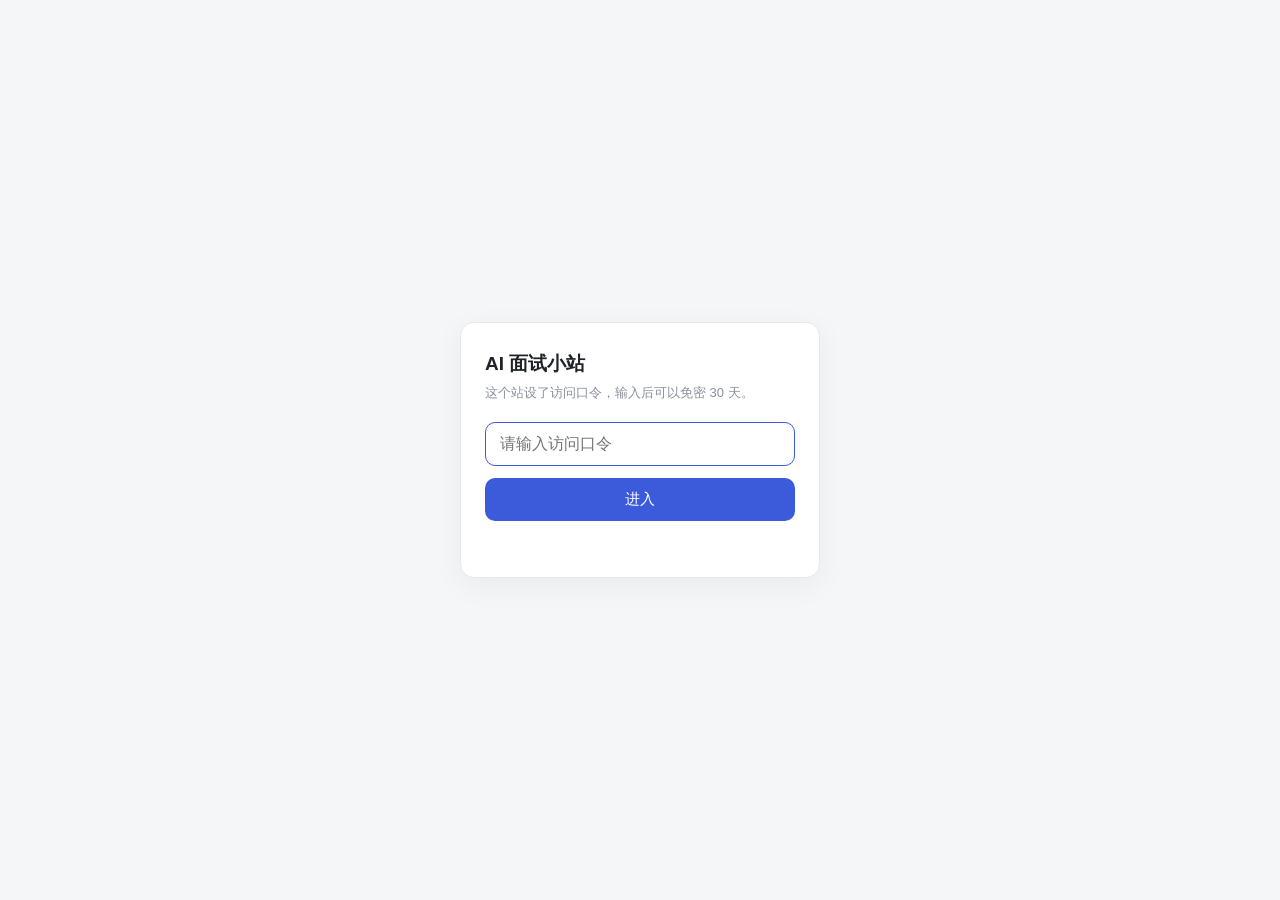
<file: src/main/resources/static/login.html>
<!DOCTYPE html>
<html lang="zh-CN">
<head>
  <meta charset="UTF-8">
  <meta name="viewport" content="width=device-width, initial-scale=1.0">
  <title>输入口令 · AI 面试小站</title>
  <link rel="manifest" href="manifest.json">
  <meta name="theme-color" content="#2f6df6">
  <link rel="apple-touch-icon" href="icon-192.png">
  <style>
    * { box-sizing: border-box; }
    body {
      margin: 0; min-height: 100vh; display: flex; align-items: center; justify-content: center;
      font-family: -apple-system, BlinkMacSystemFont, "Segoe UI", "PingFang SC", "Microsoft YaHei", sans-serif;
      background: #f5f6f8; color: #1f2329;
    }
    .box { background: #fff; border: 1px solid #e6e8eb; border-radius: 14px; padding: 28px 24px;
           width: min(92vw, 360px); box-shadow: 0 8px 30px rgba(0,0,0,.05); }
    h1 { font-size: 19px; margin: 0 0 6px; }
    p { color: #8a919c; font-size: 13px; margin: 0 0 18px; line-height: 1.6; }
    input { width: 100%; padding: 12px 14px; font-size: 16px; border: 1px solid #e6e8eb;
            border-radius: 10px; outline: none; }
    input:focus { border-color: #3b5bdb; }
    button { width: 100%; margin-top: 12px; padding: 12px; font-size: 15px; border: none;
             border-radius: 10px; background: #3b5bdb; color: #fff; cursor: pointer; }
    button:disabled { opacity: .5; }
    .err { color: #e5484d; font-size: 13px; margin-top: 10px; min-height: 18px; }
  </style>
</head>
<body>
  <div class="box">
    <h1>AI 面试小站</h1>
    <p>这个站设了访问口令，输入后可以免密 30 天。</p>
    <input id="pwd" type="password" placeholder="请输入访问口令" autocomplete="current-password" autofocus>
    <button id="btn">进入</button>
    <div class="err" id="err"></div>
  </div>

  <script>
    var btn = document.getElementById('btn');
    var pwd = document.getElementById('pwd');
    var err = document.getElementById('err');

    async function doLogin() {
      var value = pwd.value.trim();
      if (!value) { err.textContent = '口令不能为空'; return; }
      btn.disabled = true;
      btn.textContent = '验证中…';
      err.textContent = '';
      try {
        var res = await fetch('/api/login', {
          method: 'POST',
          headers: { 'Content-Type': 'application/json' },
          body: JSON.stringify({ password: value })
        });
        var body = null;
        try { body = await res.json(); } catch (e) { }
        if (res.ok && body && body.code === 0) {
          location.href = '/question.html';
        } else {
          err.textContent = (body && body.msg) || '验证失败，请重试';
          btn.disabled = false;
          btn.textContent = '进入';
        }
      } catch (e) {
        err.textContent = '网络错误：' + e.message;
        btn.disabled = false;
        btn.textContent = '进入';
      }
    }

    btn.addEventListener('click', doLogin);
    pwd.addEventListener('keydown', function (e) {
      if (e.key === 'Enter') doLogin();
    });
  </script>
</body>
</html>
</file>
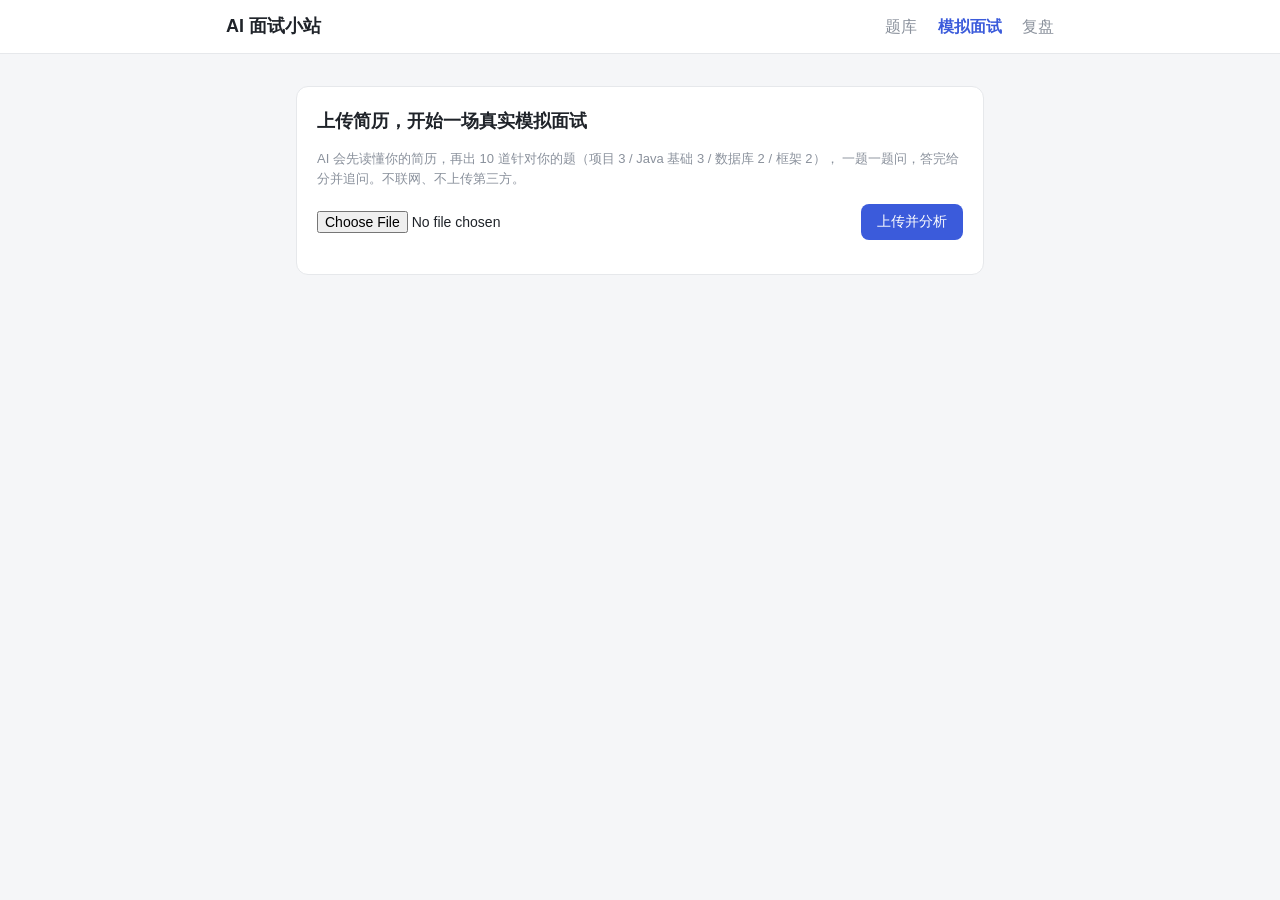
<file: src/main/resources/static/mock.html>
<!DOCTYPE html>
<html lang="zh-CN">
<head>
  <meta charset="UTF-8">
  <meta name="viewport" content="width=device-width, initial-scale=1.0">
  <title>模拟面试 · AI 面试小站</title>
  <link rel="stylesheet" href="style.css">
  <link rel="manifest" href="manifest.json">
  <meta name="theme-color" content="#2f6df6">
  <link rel="apple-touch-icon" href="icon-192.png">
  <meta name="apple-mobile-web-app-capable" content="yes">
  <meta name="apple-mobile-web-app-title" content="面试小站">
  <meta name="apple-mobile-web-app-status-bar-style" content="default">
  <style>
    .card { background: #fff; border: 1px solid var(--line); border-radius: 12px; padding: 20px; margin: 16px 0; }
    .card h2 { margin: 0 0 8px; font-size: 18px; }
    .muted { color: var(--dim); font-size: 13px; }
    .file-row { display: flex; flex-wrap: wrap; gap: 10px; align-items: center; margin: 14px 0; }
    .file-row input[type=file] { flex: 1; min-width: 220px; font-size: 14px; }
    .progress { display: flex; justify-content: space-between; align-items: center; color: var(--dim); font-size: 13px; }
    .q-big { font-size: 19px; font-weight: 600; line-height: 1.55; margin: 10px 0 4px; }
    .why { color: var(--dim); font-size: 12px; margin-bottom: 14px; }
    textarea { width: 100%; min-height: 150px; padding: 12px; border: 1px solid var(--line); border-radius: 10px; font-size: 15px; font-family: inherit; line-height: 1.6; resize: vertical; }
    .btn-row { display: flex; gap: 10px; justify-content: flex-end; margin-top: 12px; }
    .result-box { background: #fbfbfd; border: 1px solid var(--line); border-radius: 10px; padding: 14px 16px; margin-top: 16px; }
    .score-line { display: flex; align-items: baseline; gap: 10px; margin-bottom: 8px; }
    .score-big { font-size: 30px; font-weight: 700; color: var(--brand); }
    .missed { margin: 8px 0 0; padding-left: 18px; color: #b02a2e; font-size: 13.5px; }
    .followup { margin-top: 10px; padding: 10px 12px; background: #eef1ff; border-radius: 8px; font-size: 14px; }
    .report-item { border-top: 1px solid var(--line); padding: 12px 0; }
    .report-item:first-of-type { border-top: none; }
    .small { font-size: 12px; color: var(--dim); }
    .hidden { display: none !important; }
    .spin { display: inline-block; animation: spin 1s linear infinite; }
    @keyframes spin { to { transform: rotate(360deg); } }
  </style>
</head>
<body data-page="mock">
  <header class="topbar">
    <div class="container topbar-inner">
      <a class="brand" href="question.html">AI 面试小站</a>
      <nav>
        <a href="question.html">题库</a>
        <a href="mock.html" class="active">模拟面试</a>
        <a href="review.html">复盘</a>
      </nav>
    </div>
  </header>

  <main class="container narrow">

    <!-- ① 上传简历 -->
    <section id="uploadView">
      <div class="card">
        <h2>上传简历，开始一场真实模拟面试</h2>
        <p class="muted">AI 会先读懂你的简历，再出 10 道针对你的题（项目 3 / Java 基础 3 / 数据库 2 / 框架 2），
          一题一题问，答完给分并追问。不联网、不上传第三方。</p>
        <div class="file-row">
          <input type="file" id="fileInput" accept=".pdf,.txt,.md">
          <button id="uploadBtn">上传并分析</button>
        </div>
        <div id="uploadHint" class="muted"></div>
      </div>
    </section>

    <!-- ② 简历就绪 -->
    <section id="readyView" class="hidden">
      <div class="card">
        <h2>简历已解析</h2>
        <p id="summaryText" style="font-size:15px;margin:6px 0 12px;"></p>
        <div id="techChips" class="chips"></div>
        <div id="projectList" class="muted" style="margin-top:10px;"></div>
        <div class="btn-row">
          <button class="ghost" id="reuploadBtn">换一份简历</button>
          <button id="startBtn">开始模拟面试（10 题）</button>
        </div>
      </div>
    </section>

    <!-- ③ 面试中 -->
    <section id="interviewView" class="hidden">
      <div class="card">
        <div class="progress">
          <span>第 <b id="seq">1</b> / <span id="total">10</span> 题</span>
          <span id="catBadge" class="badge"></span>
        </div>
        <div class="q-big" id="questionText"></div>
        <div class="why" id="whyText"></div>
        <textarea id="answerInput" placeholder="像面试时那样口头回答，写下来就行。答不上来也照实写，AI 会告诉你差在哪。"></textarea>
        <div class="btn-row">
          <button id="submitBtn">提交回答</button>
        </div>
      </div>

      <div id="resultBox" class="result-box hidden">
        <div class="score-line">
          <span class="score-big" id="scoreText">0</span>
          <span class="muted">分</span>
        </div>
        <div id="commentText" style="font-size:14px;"></div>
        <div id="missedBox"></div>
        <div id="followupBox" class="followup hidden"></div>
        <div class="btn-row">
          <button id="nextBtn">下一题 →</button>
        </div>
      </div>
    </section>

    <!-- ④ 面试报告 -->
    <section id="reportView" class="hidden">
      <div class="card">
        <h2>面试结束</h2>
        <div class="score-line">
          <span class="score-big" id="totalScore">0</span>
          <span class="muted">总分 / 100</span>
        </div>
        <div id="catScores" class="chips"></div>
        <div id="reportList" style="margin-top:16px;"></div>
        <div class="btn-row">
          <button class="ghost" id="againBtn">再来一场</button>
        </div>
      </div>
    </section>

  </main>

  <script>
    'use strict';

    var state = { resumeId: null, sessionId: null, total: 0, seq: 1 };

    function $(id) { return document.getElementById(id); }

    function esc(s) {
      if (s === null || s === undefined) return '';
      return String(s).replace(/&/g, '&amp;').replace(/</g, '&lt;').replace(/>/g, '&gt;')
        .replace(/"/g, '&quot;').replace(/'/g, '&#39;');
    }

    async function req(path, options) {
      var res = await fetch(path, options || {});
      var body = null;
      try { body = await res.json(); } catch (e) { }
      if (res.status === 401) {
        location.href = '/login.html';
        throw new Error('需要访问口令');
      }
      if (!res.ok || !body || body.code !== 0) {
        throw new Error((body && body.msg) || ('请求失败 HTTP ' + res.status));
      }
      return body.data;
    }

    function show(which) {
      ['uploadView', 'readyView', 'interviewView', 'reportView'].forEach(function (id) {
        $(id).classList.toggle('hidden', id !== which);
      });
    }

    function busy(btn, text) {
      btn.dataset.old = btn.textContent;
      btn.textContent = text;
      btn.disabled = true;
    }
    function idle(btn) {
      btn.textContent = btn.dataset.old || btn.textContent;
      btn.disabled = false;
    }

    /* ---------- 上传 ---------- */
    $('uploadBtn').addEventListener('click', async function () {
      var file = $('fileInput').files[0];
      if (!file) { $('uploadHint').textContent = '先选一个 PDF 或 TXT 文件'; return; }
      var btn = this;
      busy(btn, 'AI 正在读简历…');
      $('uploadHint').textContent = '解析 + 提炼要点，大约 10-20 秒';
      try {
        var fd = new FormData();
        fd.append('file', file);
        var data = await req('/api/resumes', { method: 'POST', body: fd });
        var profile = {};
        try { profile = JSON.parse(data.profile || '{}'); } catch (e) { }

        state.resumeId = data.resumeId;
        $('summaryText').textContent = data.summary || (profile.summary || '（AI 没给出一句话概括）');

        var chips = (profile.techStack || []).map(function (t) {
          return '<span class="chip">' + esc(t) + '</span>';
        }).join('');
        $('techChips').innerHTML = chips || '<span class="muted">没识别出技术栈</span>';

        var projects = (profile.projects || []).map(function (p) {
          return '<div>· ' + esc(p.name || '') + '：' + esc(p.role || '') + '</div>';
        }).join('');
        $('projectList').innerHTML = projects ? '<div class="small">识别到的项目</div>' + projects : '';

        $('uploadHint').textContent = '';
        show('readyView');
      } catch (e) {
        $('uploadHint').textContent = '出错了：' + e.message;
        show('uploadView');
      } finally {
        idle(btn);
      }
    });

    $('reuploadBtn').addEventListener('click', function () {
      show('uploadView');
      $('fileInput').value = '';
      $('uploadHint').textContent = '';
    });

    $('againBtn').addEventListener('click', function () {
      show('uploadView');
      $('fileInput').value = '';
      $('uploadHint').textContent = '';
    });

    /* ---------- 开始面试 ---------- */
    function renderTurn(turn) {
      $('seq').textContent = turn.seq;
      $('catBadge').textContent = turn.category || '';
      $('questionText').textContent = turn.question || '';
      $('whyText').textContent = turn.why ? ('出题意图：' + turn.why) : '';
      $('answerInput').value = '';
      $('resultBox').classList.add('hidden');
      $('answerInput').disabled = false;
      $('submitBtn').classList.remove('hidden');
    }

    $('startBtn').addEventListener('click', async function () {
      var btn = this;
      busy(btn, '面试官准备中…');
      try {
        var data = await req('/api/mock/sessions', {
          method: 'POST',
          headers: { 'Content-Type': 'application/json' },
          body: JSON.stringify({ resumeId: state.resumeId })
        });
        state.sessionId = data.sessionId;
        state.total = data.total;
        state.seq = 1;
        $('total').textContent = data.total;
        renderTurn(data.turn);
        show('interviewView');
      } catch (e) {
        alert('出题失败：' + e.message);
      } finally {
        idle(btn);
      }
    });

    /* ---------- 提交回答 ---------- */
    $('submitBtn').addEventListener('click', async function () {
      var answer = $('answerInput').value.trim();
      if (answer.length < 5) { alert('回答太短了'); return; }
      var btn = this;
      busy(btn, '面试官评分中…');
      $('answerInput').disabled = true;
      try {
        var data = await req('/api/mock/sessions/' + state.sessionId + '/answer', {
          method: 'POST',
          headers: { 'Content-Type': 'application/json' },
          body: JSON.stringify({ answer: answer })
        });

        var r = data.result;
        $('scoreText').textContent = r.score;
        $('commentText').textContent = r.comment || '';

        var missed = [];
        try { missed = JSON.parse(r.missedPoints || '[]'); } catch (e) { }
        $('missedBox').innerHTML = missed.length
          ? '<ul class="missed">' + missed.map(function (m) { return '<li>' + esc(m) + '</li>'; }).join('') + '</ul>'
          : '';

        if (r.followup) {
          $('followupBox').classList.remove('hidden');
          $('followupBox').innerHTML = '<b>面试官追问：</b>' + esc(r.followup);
        } else {
          $('followupBox').classList.add('hidden');
        }

        $('resultBox').classList.remove('hidden');
        $('submitBtn').classList.add('hidden');

        if (data.finished) {
          $('nextBtn').textContent = '查看面试报告 →';
          $('nextBtn').dataset.finish = '1';
        } else {
          $('nextBtn').textContent = '下一题 →';
          delete $('nextBtn').dataset.finish;
          $('nextBtn').dataset.next = JSON.stringify(data.turn);
        }
      } catch (e) {
        alert('评分失败：' + e.message);
        $('answerInput').disabled = false;
      } finally {
        idle(btn);
      }
    });

    /* ---------- 下一题 / 报告 ---------- */
    $('nextBtn').addEventListener('click', async function () {
      var btn = this;
      if (btn.dataset.finish === '1') {
        var data = await req('/api/mock/sessions/' + state.sessionId);
        renderReport(data);
        return;
      }
      var next = JSON.parse(btn.dataset.next);
      renderTurn(next);
      btn.dataset.finish = '';
      $('answerInput').focus();
    });

    function renderReport(data) {
      $('totalScore').textContent = data.totalScore === null ? '-' : data.totalScore;

      var catHtml = Object.keys(data.categoryScores || {}).map(function (k) {
        return '<span class="chip">' + esc(k) + '：' + data.categoryScores[k] + ' 分</span>';
      }).join('');
      $('catScores').innerHTML = catHtml;

      var items = (data.turns || []).map(function (t) {
        return '<div class="report-item">'
          + '<div class="small">第 ' + t.seq + ' 题 · ' + esc(t.category || '') + '</div>'
          + '<div style="font-weight:600;margin:2px 0 4px;">' + esc(t.question) + '</div>'
          + '<div class="small">得分：' + (t.score === null ? '未作答' : t.score) + '　' + esc(t.comment || '') + '</div>'
          + '</div>';
      }).join('');
      $('reportList').innerHTML = items;
      show('reportView');
    }
  </script>
</body>
</html>
</file>
<file: src/main/resources/static/style.css>
:root {
  --bg: #f5f6f8;
  --card: #ffffff;
  --text: #1f2329;
  --dim: #8a919c;
  --line: #e6e8eb;
  --brand: #3b5bdb;
  --brand-dark: #324bb0;
  --danger: #e5484d;
  --ok: #2f9e44;
}

* { box-sizing: border-box; }

body {
  margin: 0;
  font-family: -apple-system, BlinkMacSystemFont, "Segoe UI", "PingFang SC", "Microsoft YaHei", sans-serif;
  background: var(--bg);
  color: var(--text);
  line-height: 1.6;
}

a { color: inherit; text-decoration: none; }

.container { max-width: 860px; margin: 0 auto; padding: 16px; }
.container.narrow { max-width: 720px; }

.topbar { background: var(--card); border-bottom: 1px solid var(--line); }
.topbar-inner { display: flex; align-items: center; justify-content: space-between; padding-top: 12px; padding-bottom: 12px; }
.brand { font-weight: 700; font-size: 18px; }
.topbar nav a { margin-left: 16px; color: var(--dim); }
.topbar nav a.active { color: var(--brand); font-weight: 600; }

.search-row { display: flex; gap: 8px; margin: 16px 0; }
.search-row input { flex: 1; padding: 10px 12px; border: 1px solid var(--line); border-radius: 8px; font-size: 15px; }

button { cursor: pointer; border: none; border-radius: 8px; padding: 9px 16px; font-size: 14px; background: var(--brand); color: #fff; }
button:hover { background: var(--brand-dark); }
button.ghost { background: transparent; color: var(--brand); border: 1px solid var(--line); }
button.ghost:hover { border-color: var(--brand); background: #f0f3ff; }
button:disabled { opacity: .45; cursor: not-allowed; }

.tabs { display: flex; flex-wrap: wrap; gap: 8px; margin: 8px 0 16px; }
.tab { background: var(--card); color: var(--text); border: 1px solid var(--line); }
.tab.active { background: var(--brand); color: #fff; border-color: var(--brand); }

.list { display: flex; flex-direction: column; gap: 10px; }
.q-item { display: block; background: var(--card); border: 1px solid var(--line); border-radius: 10px; padding: 14px 16px; transition: box-shadow .15s; }
.q-item:hover { box-shadow: 0 4px 14px rgba(0,0,0,.07); }

.q-top { display: flex; align-items: center; gap: 8px; flex-wrap: wrap; }
.badge { background: #eef1ff; color: var(--brand); border-radius: 6px; padding: 1px 8px; font-size: 12px; }
.diff { border-radius: 6px; padding: 1px 8px; font-size: 12px; color: #fff; }
.diff.easy { background: var(--ok); }
.diff.mid { background: #f08c00; }
.diff.hard { background: var(--danger); }
.src { color: var(--dim); font-size: 12px; }

.q-title { margin: 8px 0 4px; font-size: 16px; font-weight: 600; }
.q-meta { color: var(--dim); font-size: 13px; }
.chips { display: flex; flex-wrap: wrap; gap: 6px; margin: 8px 0; }
.chip { background: #f1f3f5; border-radius: 6px; padding: 2px 8px; font-size: 12px; color: #4a5058; }

.empty { text-align: center; color: var(--dim); padding: 40px 0; }
.hidden { display: none; }

.pager { display: flex; align-items: center; justify-content: center; gap: 12px; margin: 20px 0; color: var(--dim); }

.answer-std { background: var(--card); border: 1px dashed var(--line); border-radius: 10px; padding: 12px 16px; margin-top: 12px; }
.answer-std summary { cursor: pointer; font-weight: 600; }
.answer-std p { white-space: pre-wrap; }

.answer-box { background: var(--card); border: 1px solid var(--line); border-radius: 10px; padding: 16px; margin-top: 16px; }
.answer-head { display: flex; justify-content: space-between; color: var(--dim); font-size: 13px; }
textarea { width: 100%; border: 1px solid var(--line); border-radius: 8px; padding: 12px; font-size: 15px; resize: vertical; margin: 8px 0; font-family: inherit; }
.actions { display: flex; gap: 10px; justify-content: flex-end; }

.result { margin-top: 16px; background: var(--card); border: 1px solid var(--line); border-radius: 10px; padding: 20px; }
.score { text-align: center; margin-bottom: 12px; }
.score .num { font-size: 44px; font-weight: 700; color: var(--brand); }
.score .unit { color: var(--dim); margin-left: 4px; }
.block { margin: 12px 0; }
.block h4 { margin: 0 0 6px; font-size: 14px; color: var(--dim); }
.block ul { margin: 0; padding-left: 20px; }
blockquote { margin: 0; border-left: 3px solid var(--brand); padding-left: 10px; }
.loading { text-align: center; color: var(--dim); }
.spinner { width: 28px; height: 28px; border: 3px solid var(--line); border-top-color: var(--brand); border-radius: 50%; margin: 0 auto 10px; animation: spin .8s linear infinite; }
@keyframes spin { to { transform: rotate(360deg); } }
.failed { border-color: #ffd8d9; background: #fff7f7; }
.dim { color: var(--dim); }

.review-head { display: flex; align-items: baseline; justify-content: space-between; margin-top: 16px; }
.review-card { background: var(--card); border: 1px solid var(--line); border-radius: 10px; padding: 14px 16px; }
.score-badge { background: #eef1ff; color: var(--brand); border-radius: 6px; padding: 1px 8px; font-size: 12px; font-weight: 700; }
.answer-preview { font-size: 13px; margin: 6px 0; }
.comment { font-size: 13px; }
.review-actions { display: flex; gap: 8px; align-items: center; margin-top: 10px; flex-wrap: wrap; }
.note-input { flex: 1; min-width: 180px; border: 1px solid var(--line); border-radius: 8px; padding: 8px 10px; font-size: 13px; }
.mastered { background: var(--ok); }
.mastered:hover { background: #2b8a3e; }

#toast { position: fixed; left: 50%; bottom: 32px; transform: translateX(-50%) translateY(20px); background: rgba(31,35,41,.92); color: #fff; padding: 10px 18px; border-radius: 8px; font-size: 14px; opacity: 0; pointer-events: none; transition: all .2s; z-index: 99; }
#toast.show { opacity: 1; transform: translateX(-50%) translateY(0); }

.skeleton { height: 72px; background: linear-gradient(90deg, #eceef0 25%, #f7f8f9 50%, #eceef0 75%); background-size: 400% 100%; animation: shimmer 1.2s infinite; border-radius: 10px; }
@keyframes shimmer { 0% { background-position: 100% 0; } 100% { background-position: -100% 0; } }

@media (max-width: 600px) {
  .q-title { font-size: 15px; }
  .container { padding: 12px; }
}
</file>
